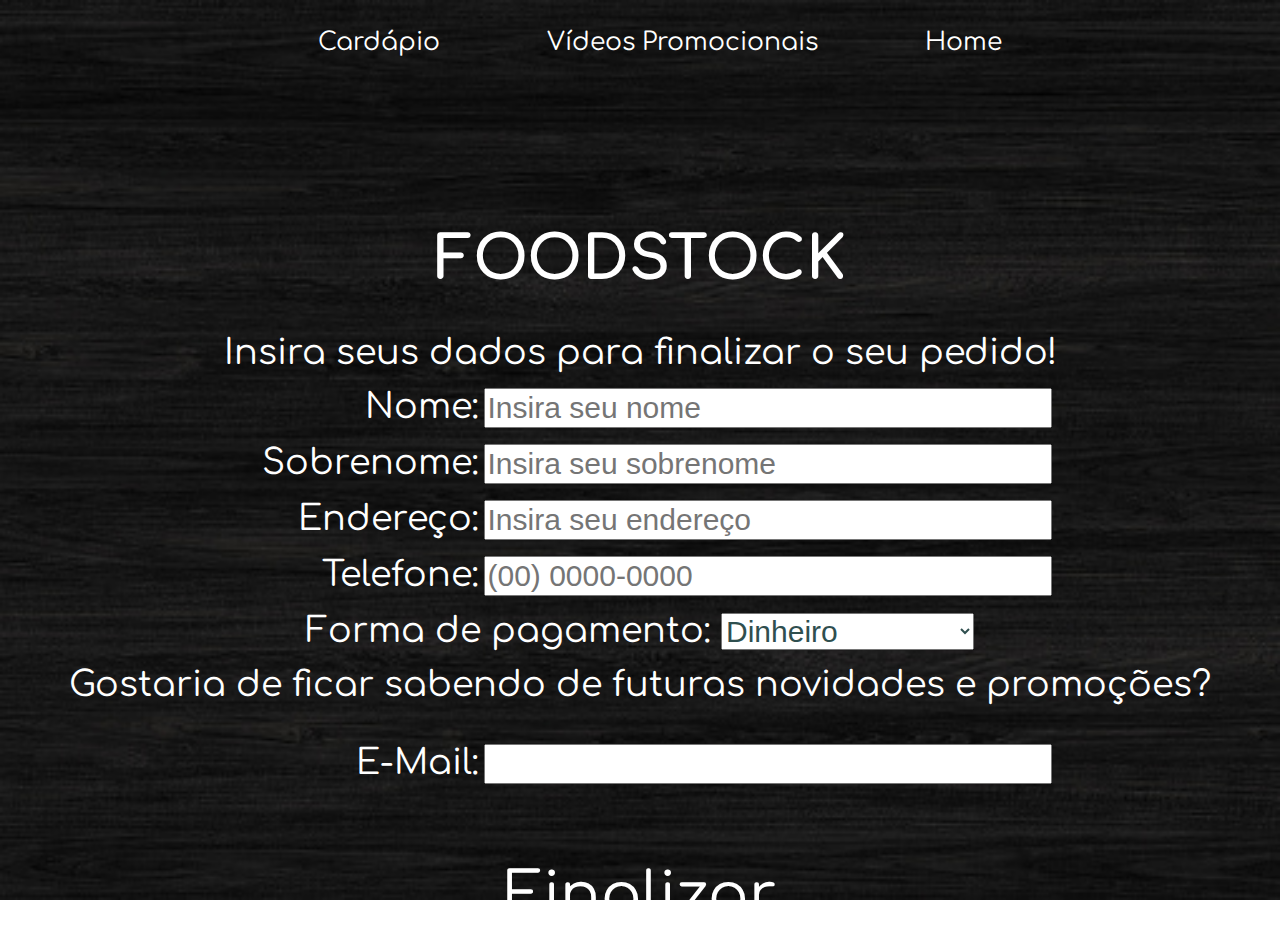
<file: front/paginas/cadastro.html>
<!DOCTYPE html>
<html lang="pt-br">
<head>
    <meta charset="UTF-8">
    <meta http-equiv="X-UA-Compatible" content="IE=edge">
    <meta name="viewport" content="width=device-width, initial-scale=1.0">
    <link rel="shortcut icon" href="../midias/favicon.ico" type="image/x-icon">
    <title>Cadastro</title>
    <link rel="stylesheet" href="../estilo/delivery.css">

    <script src="https://code.jquery.com/jquery-3.6.0.js" type="text/javascript"></script>
    
</head>
<body>
    <nav>
        <a href="imagens.html">Cardápio</a>
        <a href="videos.html">Vídeos Promocionais</a>
        <a href="index.html">Home</a>
    </nav>
    <main>
        <h1>
            FOODSTOCK
        </h1>
        <div>
            Insira seus dados para finalizar o seu pedido!
        </div>
        <div>
            <label>Nome: </label><input type=”text” size=30 placeholder="Insira seu nome" id="nome"/>
        </div>
        <div>
            <label>Sobrenome: </label><input type=”text” size=30 placeholder="Insira seu sobrenome" id="sobrenome"/>
        </div>
        <div>
            <label>Endereço: </label><input type=”text” size=30 placeholder="Insira seu endereço" id="endereco"/>
        </div>
        <div>
            <label>Telefone: </label><input type=”text” size=30 placeholder="(00) 0000-0000" id="numeroTelefone"/>
        </div>
        <div>
            Forma de pagamento: <select aria-placeholder="Selecione" id="formaPagamento">
                <option>Dinheiro</option>
                <option>Cartão de débito</option>
                <option>Cartão de crédito</option>
            </select>
        </div>
        <div>
            Gostaria de ficar sabendo de futuras novidades e promoções?
            <br>
            <br>
            <label>E-Mail:</label><input type="email" size = 30 name="email" id="email"/>
          </div>
        <button onclick="enviarDados()">Finalizar</button>
        <script src="../../controlador/js/cadastro.js"></script>
    </main>      
</body>
</html>
</file>
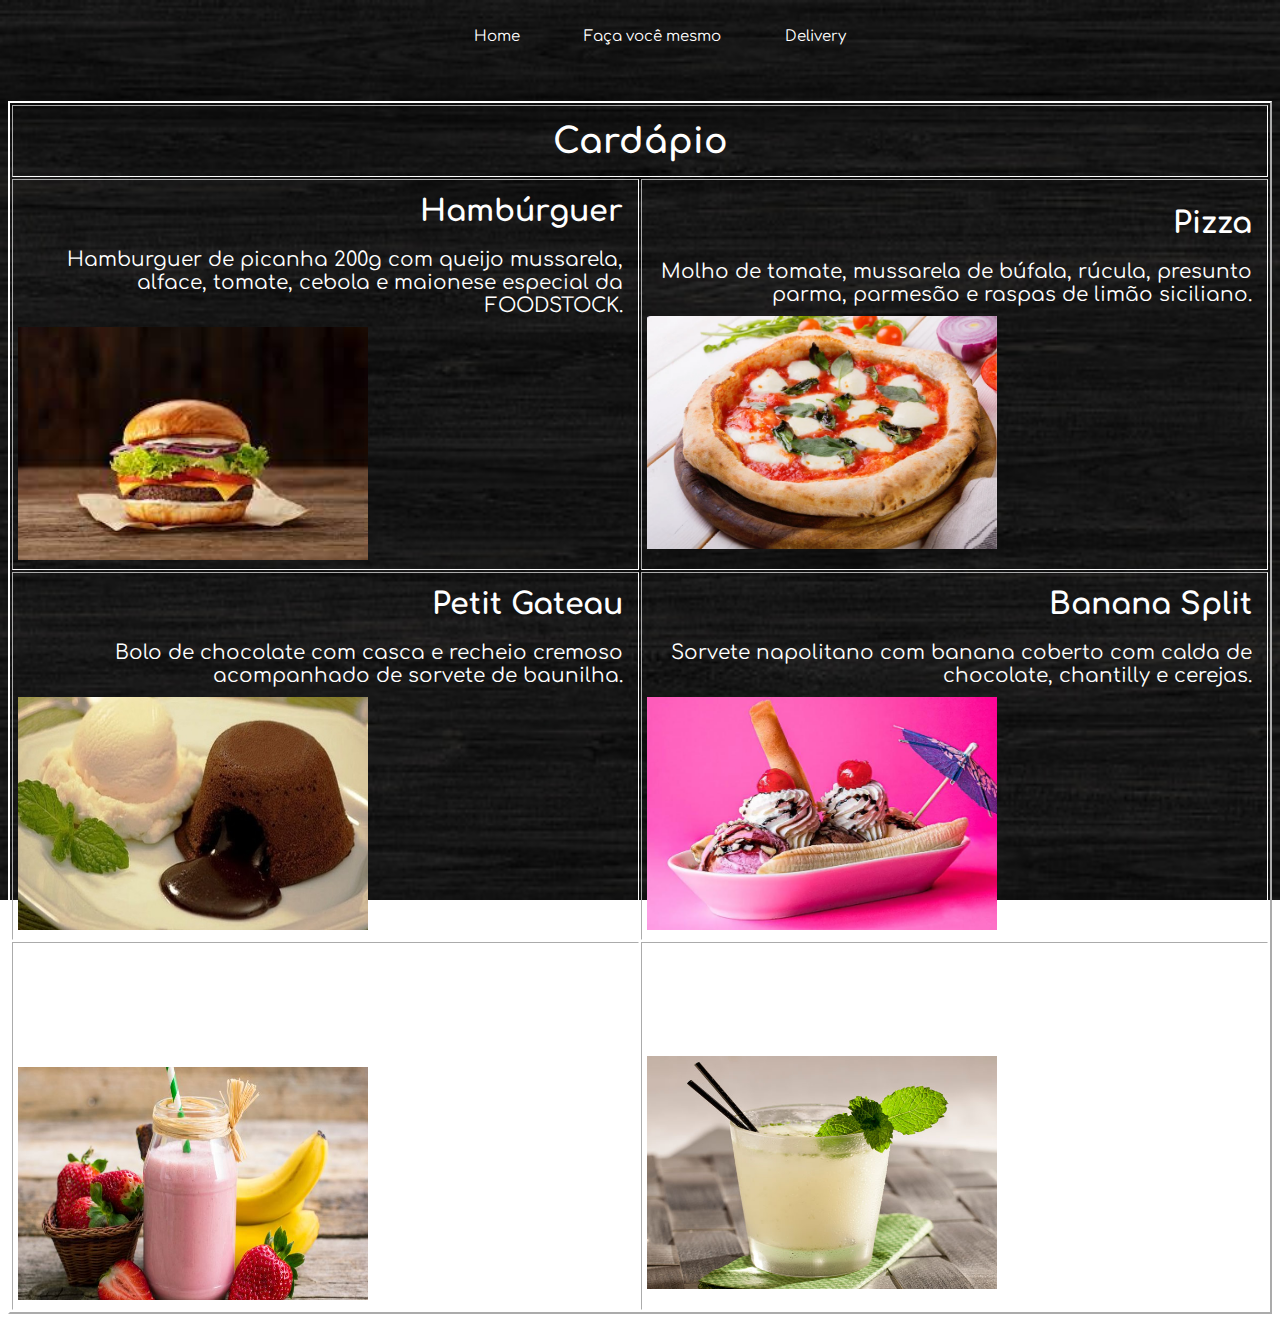
<file: front/paginas/imagens.html>
<!DOCTYPE html>
<html lang="pt-br">
<head>
    <meta charset="UTF-8">
    <meta http-equiv="X-UA-Compatible" content="IE=edge">
    <meta name="viewport" content="width=device-width, initial-scale=1.0">
    <link rel="shortcut icon" href="../midia/favicon.ico" type="image/x-icon">
    <title>Cardápio</title>
    <link rel="stylesheet" href="../estilo/cardapio.css">
</head>
<body>
    <nav>
        <a href="index.html">Home</a>
        <a href="videos.html">Faça você mesmo</a>
        <a href="cadastro.html">Delivery</a>
    </nav>
    <br>
    <br>
    <table border="2" cellpadding="5">
    <thead>
        <tr>
            <td height="60" colspan="2">Cardápio</td>
        </tr>
    </thead>
    <tbody>
        <tr>
            <td height="240" width="950">
                <h1>Hambúrguer</h1>
                <p>
                    Hamburguer de picanha 200g com queijo mussarela, alface, tomate, cebola e maionese especial da FOODSTOCK.
                </p>
                <img style="left:560; top:85;" src="../midia/hamburguer.jpg" width="350px" height="233px"/>
            </td>

            <td height="240" width="950"> 
                <h1>Pizza</h1>
                <p>
                    Molho de tomate, mussarela de búfala, rúcula, presunto parma, parmesão e raspas de limão siciliano.
                </p>
                <img style="left:1500; top:85;" src="../midia/pizza.webp" width="350px" height="233px"/>
            </td>

        </tr>

        <tr>
            <td height="240" width="950">
                <h1>Petit Gateau</h1>
                <p>
                    Bolo de chocolate com casca e recheio cremoso acompanhado de sorvete de baunilha.
                </p>
                <img style="left:560; top:365;" src="../midia/petit.jpg" width="350px" height="233px"/>
            </td>

            <td height="240" width="950">
                <h1>Banana Split</h1>
                <p>
                    Sorvete napolitano com banana coberto com calda de chocolate, chantilly e cerejas.
                </p>
                <img style="left:1500; top:365;" src="../midia/bananasplit.jpg" width="350px" height="233px"/>
            </td>

        </tr>

        <tr>
            <td height="240" width="950">
                <h1>Smoothie</h1>
                <p>
                    Smoothie de banana e morango, ingredientes também incluem mel, leite, aveia e açúcar.
                </p>
                <img style="left:560; top:640;" src="../midia/smoothiemorango.jpg" width="350px" height="233px"/>
            </td>

            <td height="240" width="950">
                <h1>Limonada Suíça</h1>
                <p>
                    Limão, leite condensado e folhas de horterlã.
                </p>
                <img style="left:1500; top:640;" src="../midia/LimonadaSuica.jpg" width="350px" height="233px"/>
            </td>

        </tr>

    </tbody>
</table>
    
</body>
</html>
</file>
<file: front/estilo/delivery.css>
@charset "UTF-8";
@import url('https://fonts.googleapis.com/css2?family=Comfortaa:wght@300;400;500;600;700&display=swap');

body{
    background-image: url("../midia/FundoDelivery.jpg");
    background-attachment: fixed;
    background-repeat: no-repeat;
    background-size: 100% 100%;
}

nav{
    padding: 20px;
    width: 100%;
    margin: auto;
    text-align: center;
    font-size: 25px;
    font-family: 'Comfortaa', cursive;
}

a{
    color: #fff;
    text-decoration: none;
    margin-left: 2em;
    margin-right: 2em;
    margin-top: 2em;
    margin-bottom: 1em;
}

a:hover{
    color: #fff;
    text-decoration-line: overline;
    text-decoration-color: #fff;
}

main{
    text-align: center;
    margin: auto;
    color: #fff;
    margin-top:150px; 
    font-size: 35px;
    font-family: 'Comfortaa', cursive;
}

h1{
    font-size: 60px;
    font-family: 'Comfortaa', cursive;
}
    
div {
    padding-bottom: 15px;
}
  
label{
    padding-right: 5px;
    display: inline-block;
    clear: left;
    width: 250px;
    text-align: right;
}

input {
  display: inline-block;
}

input{
    font-size: 30px;
}

select{
    font-size: 30px;
    color: darkslategrey;
}

button{
    background-color: rgba(0, 0, 0, 0);
    border-color: rgba(0, 0, 0, 0);
    color: #fff;
    margin-top: 1em;
    font-size: 60px;
    font-family: 'Comfortaa', cursive;
}

button:hover{
    text-decoration: white;
}
</file>
<file: front/estilo/cardapio.css>
@charset "UTF-8";
@import url('https://fonts.googleapis.com/css2?family=Comfortaa:wght@300;400;500;600;700&display=swap');

body{
    background-image: url('../midia/FundoDelivery.jpg');
    background-attachment: fixed;
    background-repeat: no-repeat;
    background-size: 100% 100%;
    color: white;
    font-family: 'Comfortaa', cursive;
}

nav{
    padding: 20px;
    width: 100%;
    margin: auto;
    text-align: center;
    font-size: 15px;
    font-family: 'Comfortaa', cursive;
}

a{
    color: #fff;
    text-decoration: none;
    margin-left: 2em;
    margin-right: 2em;
    margin-top: 2em;
    margin-bottom: 1em;
}

a:hover{
    color: #fff;
    text-decoration-line: overline;
    text-decoration-color: #fff;
}

table{
    left:10px; 
    top:30px;
    width:1900; 
    height:900;
    border-color: white;
 }

thead{
    font-size: 35px;
    font-weight: bold;
    text-align: center;
}

h1{
    font-size: 30px;
    margin: auto;
    text-align: right;
    padding: 10px;
}

p{
    font-size: 20px;
    margin: auto;
    text-align: right;
    padding: 10px;
}

img{
    align-self: baseline;
}
</file>
